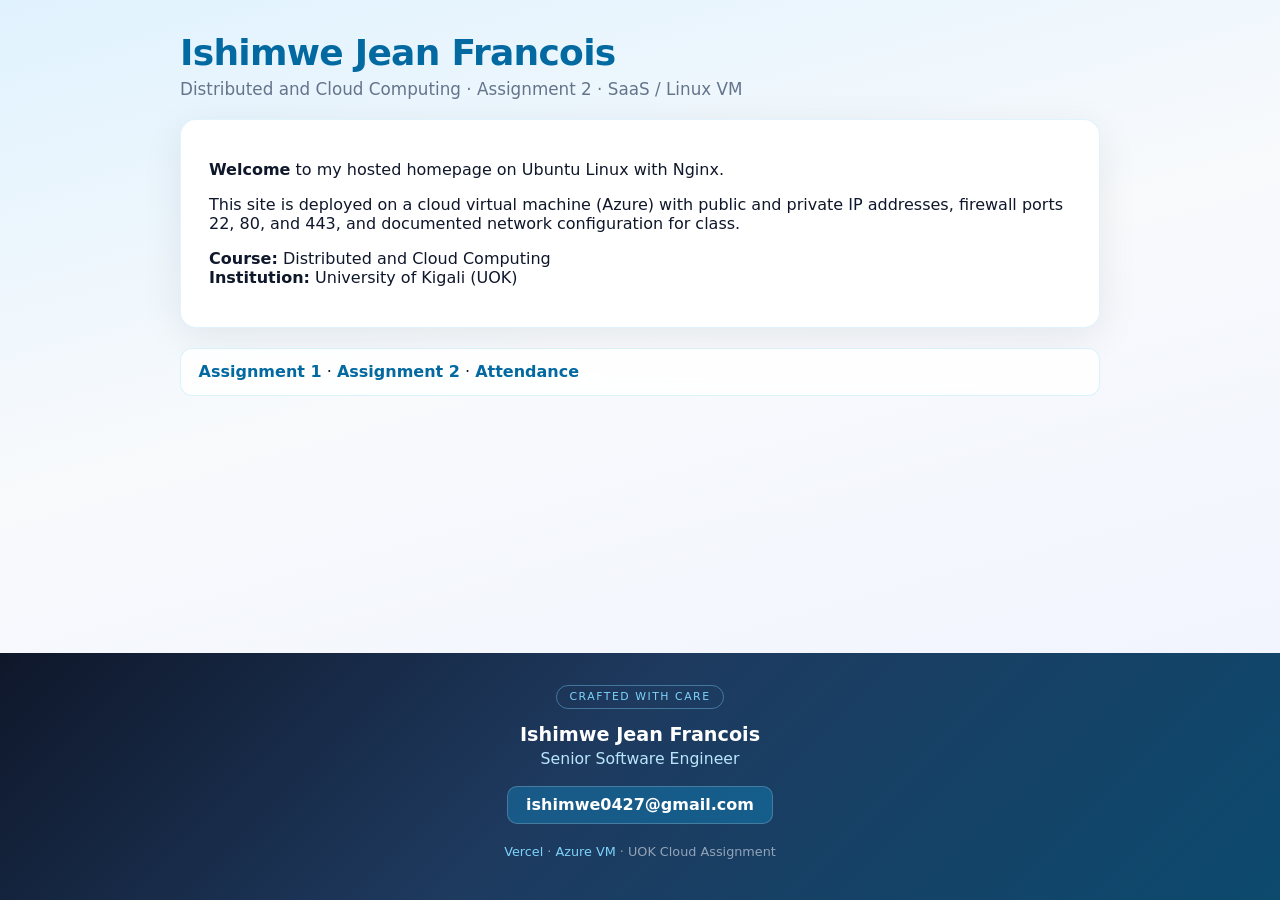
<file: index.html>
<!DOCTYPE html>
<html lang="en">
<head>
  <meta charset="UTF-8">
  <meta name="viewport" content="width=device-width, initial-scale=1.0">
  <title>Ishimwe Jean Francois | Cloud & SaaS</title>
  <link rel="stylesheet" href="/site.css">
</head>
<body>
  <div class="page-shell">
    <h1 class="hero-title">Ishimwe Jean Francois</h1>
    <p class="hero-sub">Distributed and Cloud Computing · Assignment 2 · SaaS / Linux VM</p>

    <div class="card">
      <p><strong>Welcome</strong> to my hosted homepage on Ubuntu Linux with Nginx.</p>
      <p>This site is deployed on a cloud virtual machine (Azure) with public and private IP addresses,
         firewall ports 22, 80, and 443, and documented network configuration for class.</p>
      <p><strong>Course:</strong> Distributed and Cloud Computing<br>
         <strong>Institution:</strong> University of Kigali (UOK)</p>
    </div>

    <nav class="nav-links">
      <a href="/assign1.html">Assignment 1</a> ·
      <a href="/assign2.html">Assignment 2</a> ·
      <a href="/attendence.html">Attendance</a>
    </nav>
  </div>

  <footer class="site-footer">
    <span class="badge">Crafted with care</span>
    <p class="name">Ishimwe Jean Francois</p>
    <p class="role">Senior Software Engineer</p>
    <a class="email" href="mailto:ishimwe0427@gmail.com">ishimwe0427@gmail.com</a>
    <p class="hosts">
      <a href="https://uok-assignment2-ishimwe.vercel.app/">Vercel</a> ·
      <a href="http://20.121.113.179/">Azure VM</a> ·
      UOK Cloud Assignment
    </p>
  </footer>
</body>
</html>
</file>
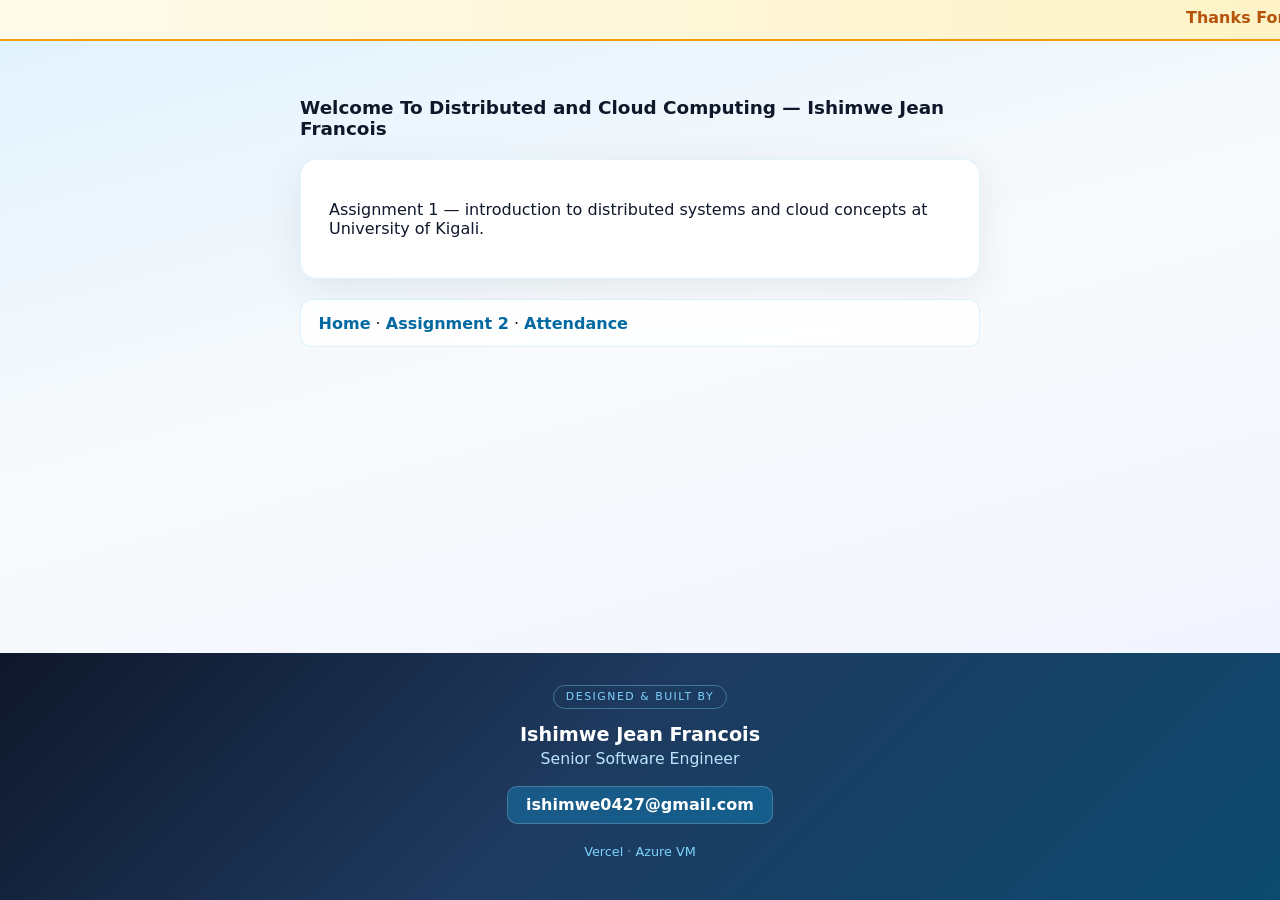
<file: assign1.html>
<!DOCTYPE html>
<html lang="en">
<head>
  <meta charset="UTF-8">
  <meta name="viewport" content="width=device-width, initial-scale=1.0">
  <title>Assignment 1 | Ishimwe Jean Francois</title>
  <link rel="stylesheet" href="/site.css">
  <style>
    .assign1-lead { font-size: 1.15rem; font-weight: 600; margin-top: 1.5rem; }
  </style>
</head>
<body>
  <div class="marquee-bar">
    <marquee behavior="scroll" direction="left" scrollamount="8">
      Thanks For Every Skills You are giving Us — Ishimwe Jean Francois · UOK · Cloud Computing
    </marquee>
  </div>

  <div class="page-shell page-shell--narrow">
    <p class="assign1-lead">Welcome To Distributed and Cloud Computing — Ishimwe Jean Francois</p>
    <div class="card">
      <p>Assignment 1 — introduction to distributed systems and cloud concepts at University of Kigali.</p>
    </div>
    <nav class="nav-links">
      <a href="/">Home</a> ·
      <a href="/assign2.html">Assignment 2</a> ·
      <a href="/attendence.html">Attendance</a>
    </nav>
  </div>

  <footer class="site-footer">
    <span class="badge">Designed &amp; built by</span>
    <p class="name">Ishimwe Jean Francois</p>
    <p class="role">Senior Software Engineer</p>
    <a class="email" href="mailto:ishimwe0427@gmail.com">ishimwe0427@gmail.com</a>
    <p class="hosts">
      <a href="https://uok-assignment2-ishimwe.vercel.app/">Vercel</a> ·
      <a href="http://20.121.113.179/">Azure VM</a>
    </p>
  </footer>
</body>
</html>
</file>
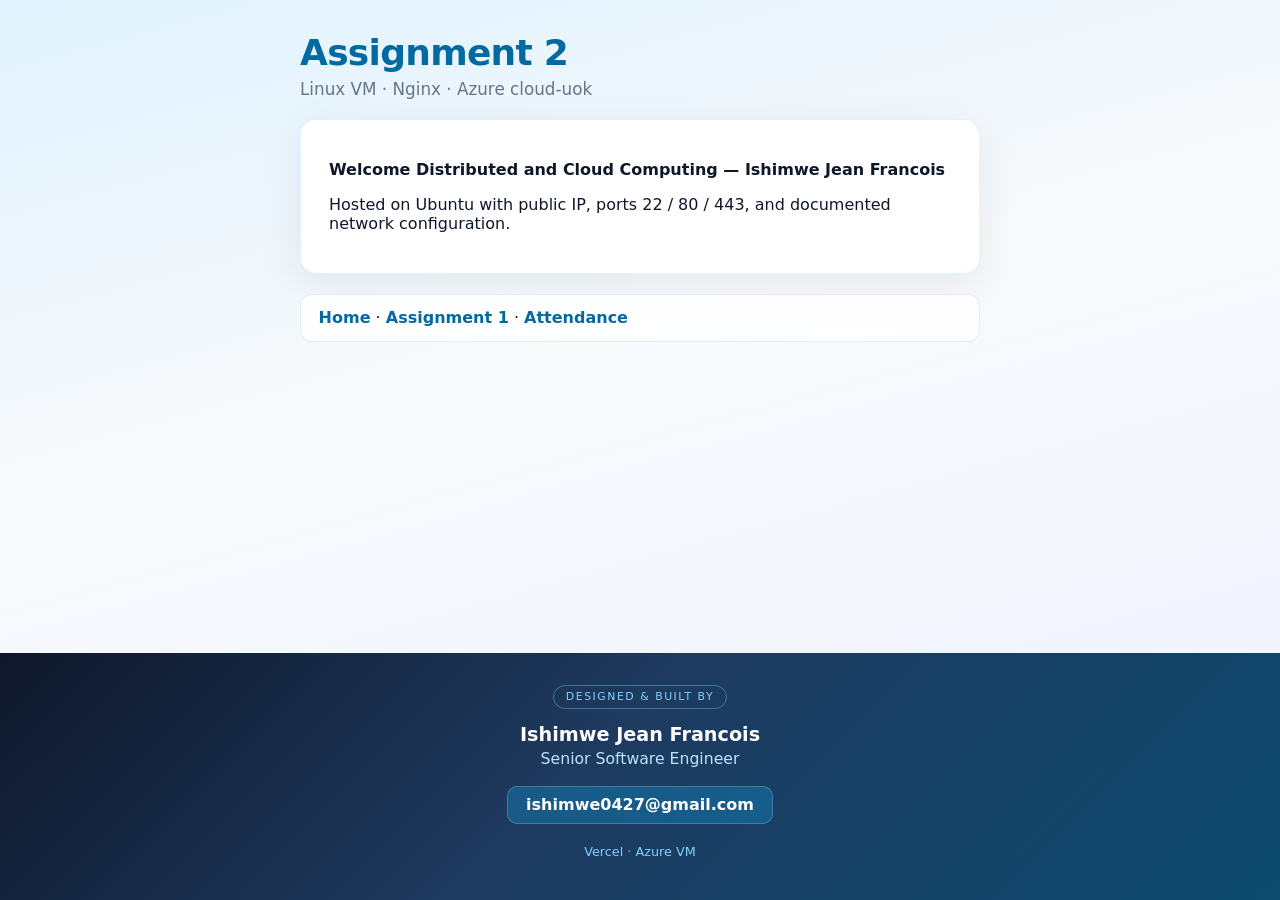
<file: assign2.html>
<!DOCTYPE html>
<html lang="en">
<head>
  <meta charset="UTF-8">
  <meta name="viewport" content="width=device-width, initial-scale=1.0">
  <title>Assignment 2 | Ishimwe Jean Francois</title>
  <link rel="stylesheet" href="/site.css">
</head>
<body>
  <div class="page-shell page-shell--narrow">
    <h1 class="hero-title">Assignment 2</h1>
    <p class="hero-sub">Linux VM · Nginx · Azure cloud-uok</p>
    <div class="card">
      <p><b>Welcome Distributed and Cloud Computing — Ishimwe Jean Francois</b></p>
      <p>Hosted on Ubuntu with public IP, ports 22 / 80 / 443, and documented network configuration.</p>
    </div>
    <nav class="nav-links">
      <a href="/">Home</a> ·
      <a href="/assign1.html">Assignment 1</a> ·
      <a href="/attendence.html">Attendance</a>
    </nav>
  </div>

  <footer class="site-footer">
    <span class="badge">Designed &amp; built by</span>
    <p class="name">Ishimwe Jean Francois</p>
    <p class="role">Senior Software Engineer</p>
    <a class="email" href="mailto:ishimwe0427@gmail.com">ishimwe0427@gmail.com</a>
    <p class="hosts">
      <a href="https://uok-assignment2-ishimwe.vercel.app/">Vercel</a> ·
      <a href="http://20.121.113.179/">Azure VM</a>
    </p>
  </footer>
</body>
</html>
</file>
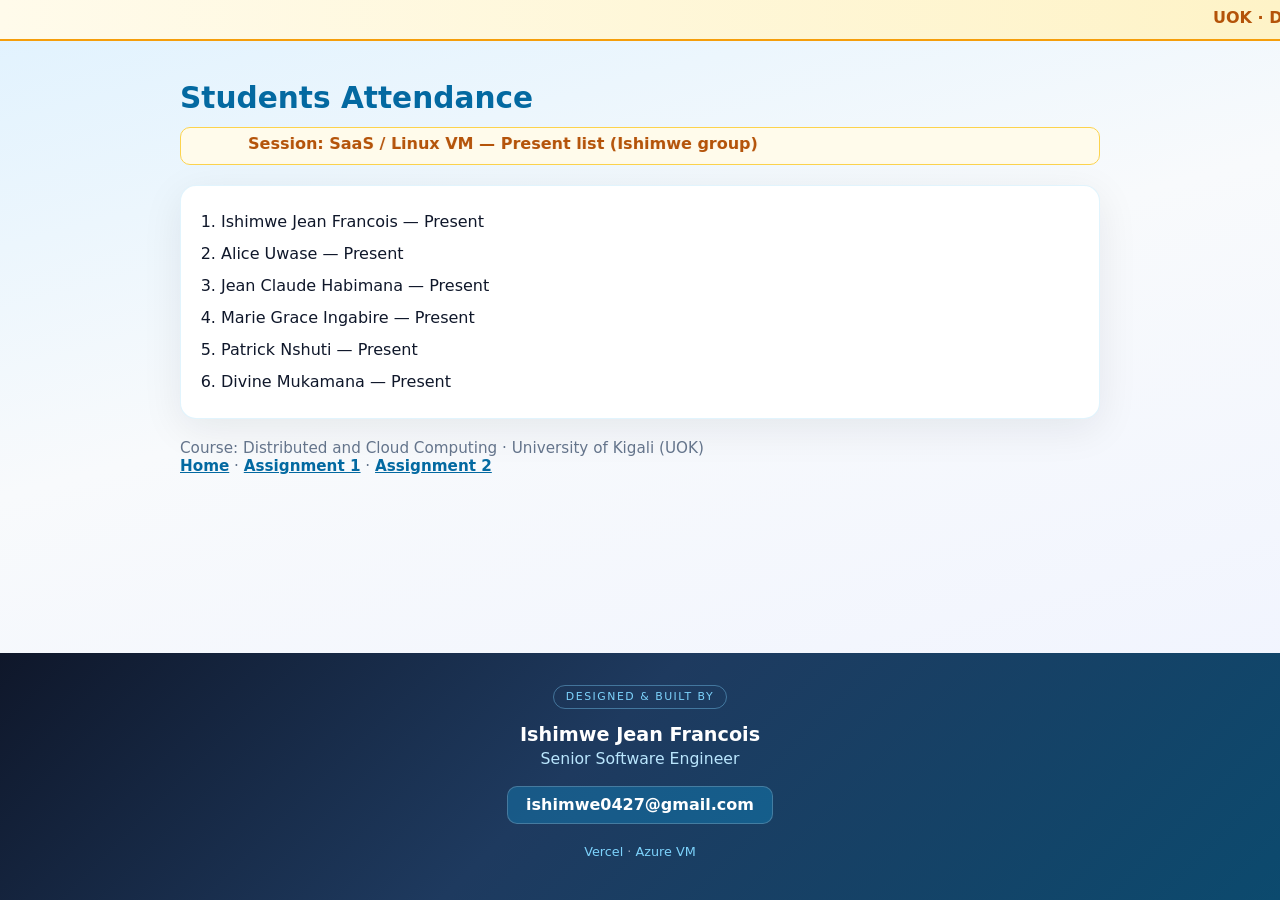
<file: attendence.html>
<!DOCTYPE html>
<html lang="en">
<head>
  <meta charset="UTF-8">
  <meta name="viewport" content="width=device-width, initial-scale=1.0">
  <title>Student Attendance | Ishimwe Jean Francois</title>
  <link rel="stylesheet" href="/site.css">
  <style>
    .session-marquee {
      background: #fffbeb;
      border: 1px solid #fcd34d;
      border-radius: 10px;
      padding: 0.4rem 0;
      margin: 0.75rem 0 1.25rem;
    }
    .session-marquee marquee { color: #b45309; font-weight: 600; }
    h1 { color: #0369a1; margin: 0.5rem 0 0; font-size: 1.85rem; }
    .meta { color: #64748b; font-size: 0.95rem; margin-top: 1.25rem; }
    .meta a { color: #0369a1; font-weight: 600; }
  </style>
</head>
<body>
  <div class="marquee-bar">
    <marquee behavior="scroll" direction="left">
      UOK · Distributed and Cloud Computing · Attendance Register · Ishimwe Jean Francois · VM cloud-uok · 20.121.113.179
    </marquee>
  </div>

  <div class="page-shell">
    <h1>Students Attendance</h1>
    <div class="session-marquee">
      <marquee behavior="alternate" direction="right">Session: SaaS / Linux VM — Present list (Ishimwe group)</marquee>
    </div>

    <ol class="attendance-list">
      <li>Ishimwe Jean Francois — Present</li>
      <li>Alice Uwase — Present</li>
      <li>Jean Claude Habimana — Present</li>
      <li>Marie Grace Ingabire — Present</li>
      <li>Patrick Nshuti — Present</li>
      <li>Divine Mukamana — Present</li>
    </ol>

    <p class="meta">
      Course: Distributed and Cloud Computing · University of Kigali (UOK)<br>
      <a href="/">Home</a> · <a href="/assign1.html">Assignment 1</a> · <a href="/assign2.html">Assignment 2</a>
    </p>
  </div>

  <footer class="site-footer">
    <span class="badge">Designed &amp; built by</span>
    <p class="name">Ishimwe Jean Francois</p>
    <p class="role">Senior Software Engineer</p>
    <a class="email" href="mailto:ishimwe0427@gmail.com">ishimwe0427@gmail.com</a>
    <p class="hosts">
      <a href="https://uok-assignment2-ishimwe.vercel.app/">Vercel</a> ·
      <a href="http://20.121.113.179/">Azure VM</a>
    </p>
  </footer>
</body>
</html>
</file>
<file: site.css>
/* Full-page shell — all UOK pages */
html {
  height: 100%;
}
body {
  margin: 0;
  min-height: 100vh;
  display: flex;
  flex-direction: column;
  font-family: "Segoe UI", system-ui, sans-serif;
  color: #0f172a;
  background: linear-gradient(165deg, #e0f2fe 0%, #f8fafc 40%, #eef2ff 100%);
  background-attachment: fixed;
}

.page-shell {
  flex: 1;
  width: 100%;
  max-width: 960px;
  margin: 0 auto;
  padding: 2rem 1.25rem 2.5rem;
  box-sizing: border-box;
}

.page-shell--narrow {
  max-width: 720px;
}

.nav-links {
  margin: 1.25rem 0 0;
  padding: 0.85rem 1.1rem;
  background: rgba(255, 255, 255, 0.85);
  border-radius: 12px;
  border: 1px solid rgba(14, 165, 233, 0.15);
  backdrop-filter: blur(8px);
}
.nav-links a {
  color: #0369a1;
  font-weight: 600;
  text-decoration: none;
}
.nav-links a:hover {
  text-decoration: underline;
}

.card {
  background: #fff;
  border-radius: 16px;
  padding: 1.5rem 1.75rem;
  box-shadow: 0 10px 40px rgba(15, 23, 42, 0.08);
  border: 1px solid rgba(14, 165, 233, 0.12);
  margin-top: 1.25rem;
}

.hero-title {
  font-size: clamp(1.75rem, 4vw, 2.25rem);
  color: #0369a1;
  margin: 0 0 0.35rem;
  letter-spacing: -0.02em;
}
.hero-sub {
  color: #64748b;
  font-size: 1.05rem;
  margin: 0;
}

.marquee-bar {
  background: linear-gradient(90deg, #fffbeb, #fef3c7);
  border-bottom: 2px solid #f59e0b;
  padding: 0.5rem 0;
  width: 100%;
}
.marquee-bar marquee {
  font-weight: 700;
  color: #b45309;
  font-size: 1rem;
}

.attendance-list {
  background: #fff;
  border-radius: 16px;
  padding: 1.25rem 1.5rem 1.25rem 2.5rem;
  box-shadow: 0 10px 40px rgba(15, 23, 42, 0.08);
  border: 1px solid rgba(14, 165, 233, 0.12);
  line-height: 2;
}

.site-footer {
  width: 100%;
  flex-shrink: 0;
  margin-top: auto;
  background: linear-gradient(135deg, #0f172a 0%, #1e3a5f 45%, #0c4a6e 100%);
  color: #e2e8f0;
  padding: 2rem 1.5rem 1.75rem;
  text-align: center;
  box-sizing: border-box;
}
.site-footer .badge {
  display: inline-block;
  font-size: 0.68rem;
  letter-spacing: 0.14em;
  text-transform: uppercase;
  color: #7dd3fc;
  border: 1px solid rgba(125, 211, 252, 0.4);
  padding: 0.3rem 0.75rem;
  border-radius: 999px;
  margin-bottom: 0.85rem;
}
.site-footer .name {
  font-size: 1.2rem;
  font-weight: 700;
  color: #fff;
  margin: 0 0 0.2rem;
}
.site-footer .role {
  font-size: 0.98rem;
  color: #bae6fd;
  margin: 0 0 1.1rem;
}
.site-footer a.email {
  display: inline-flex;
  align-items: center;
  color: #fff;
  text-decoration: none;
  font-weight: 600;
  background: rgba(14, 165, 233, 0.3);
  padding: 0.55rem 1.15rem;
  border-radius: 10px;
  border: 1px solid rgba(255, 255, 255, 0.2);
  transition: background 0.2s, transform 0.15s;
}
.site-footer a.email:hover {
  background: rgba(14, 165, 233, 0.5);
  transform: translateY(-2px);
}
.site-footer .hosts {
  margin-top: 1.25rem;
  font-size: 0.8rem;
  color: #94a3b8;
}
.site-footer .hosts a {
  color: #7dd3fc;
  text-decoration: none;
}
.site-footer .hosts a:hover {
  text-decoration: underline;
}
</file>
